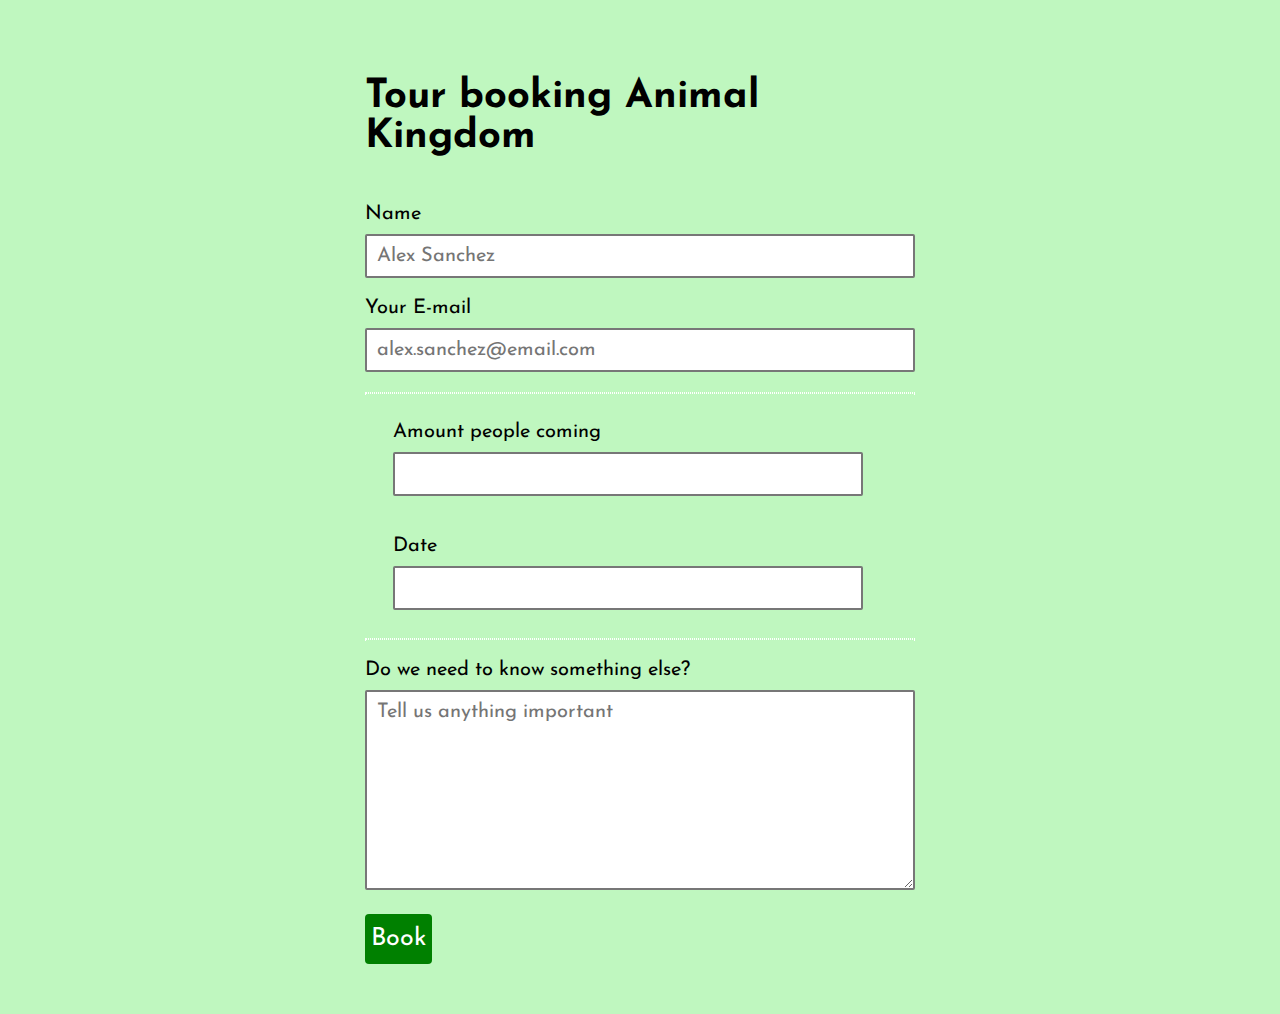
<file: formular.html>
<!DOCTYPE html>
<html lang="en">
  <head>
    <meta charset="UTF-8" />
    <meta http-equiv="X-UA-Compatible" content="IE=edge" />
    <meta name="viewport" content="width=device-width, initial-scale=1.0" />
    <title>Guided tours</title>
    <link rel="stylesheet" href="formular.css" />
  </head>
  <body>
    <div class="container">
      <header>
        <h1>Tour booking Animal Kingdom</h1>
      </header>
    </div>
    <div class="boxar">
      <label for="name">Name</label>
      <input
        id="name"
        placeholder="Alex Sanchez"
        pattern="[A-Z\sa-z]{3,20}"
        required
      />
    </div>
    <div class="boxar">
      <label for="email">Your E-mail</label>
      <input id="email" placeholder="alex.sanchez@email.com" required />
    </div>
    <hr />
    <div class="container">
      <div class="boxar inlined">
        <label for="adult">Amount people coming</label>
        <input id="people" min="1" required />
      </div>
    </div>
    <div class="container">
      <div class="boxar inlined">
        <label for="checkout-date">Date</label>
        <input id="date" required />
      </div>
    </div>

    <hr />
    <div class="boxar">
      <label for="message">Do we need to know something else?</label>
      <textarea
        id="message"
        name="visitor_message"
        placeholder="Tell us anything important"
      ></textarea>
    </div>
    <button type="submit">Book</button>
  </body>
</html>
</file>
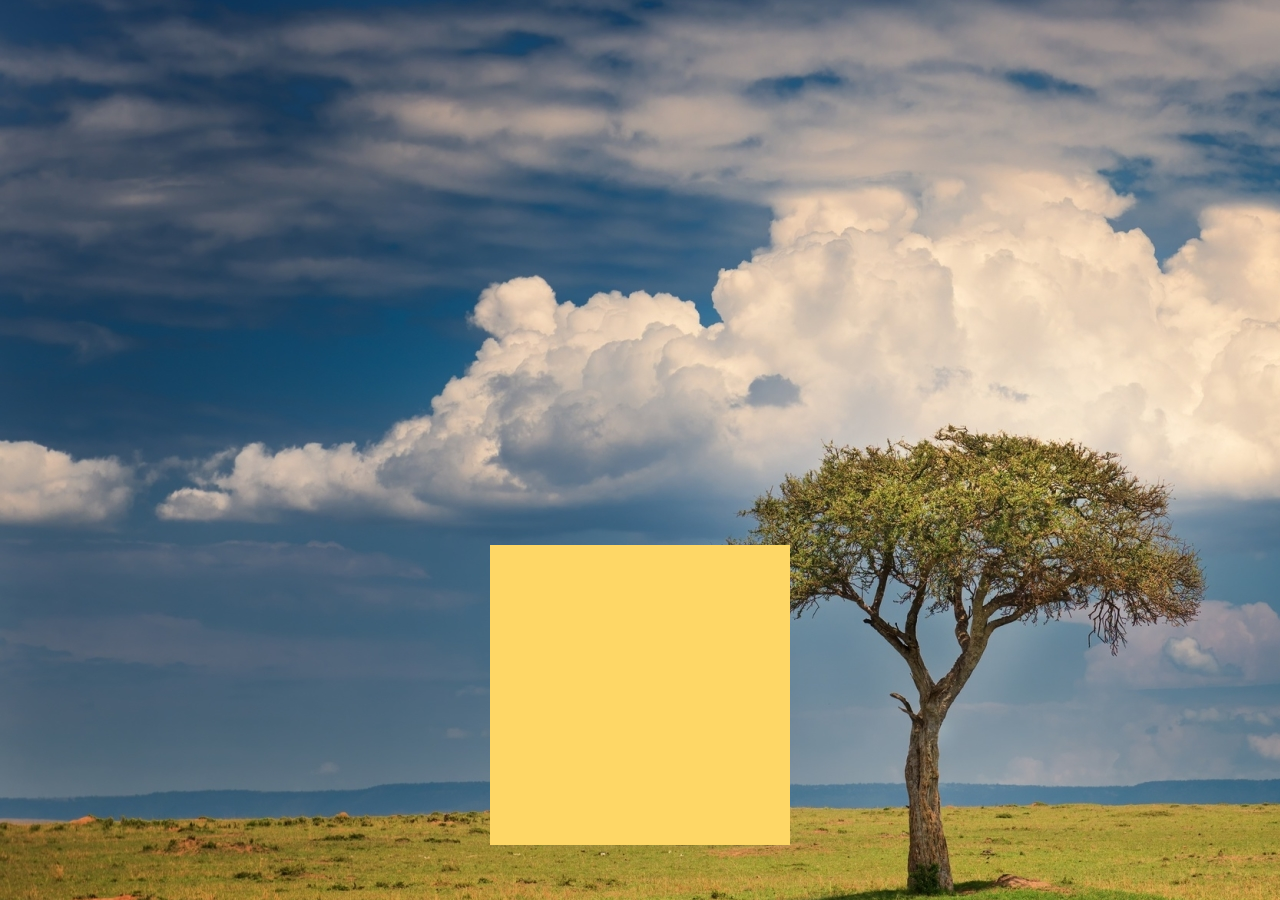
<file: sedjur.html>
<!DOCTYPE html>
<html lang="en">
  <head>
    <meta charset="UTF-8" />
    <meta http-equiv="X-UA-Compatible" content="IE=edge" />
    <meta name="viewport" content="width=device-width, initial-scale=1.0" />
    <link rel="stylesheet" href="sedjur.css" />
    <title>Our animals</title>
  </head>
  <body>
    <section class="container">
      <iframe
        src="https://www.youtube.com/embed/NNS5Piu-EII"
        title="YouTube video player"
        frameborder="0"
        &autoplay="1"
        allowfullscreen
      ></iframe>
      <div class="parent">
        <div class="child"></div>
      </div>
    </section>
  </body>
</html>
</file>
<file: formular.css>
@import url("https://fonts.googleapis.com/css2?family=Josefin+Sans:wght@300&display=swap");

* {
  font-family: "Josefin Sans", sans-serif;
}

body {
  width: 550px;
  margin: 0 auto;
  padding: 50px;
  background-color: rgba(191, 247, 191);
}

h1 {
  font-size: 40px;
}

.container {
  display: flex;
  justify-content: center;
  width: 550px;
}

.boxar {
  margin: 20px 0;
}

.boxar.inlined {
  width: 90%;
}

label {
  display: block;
  padding-bottom: 10px;
  font-size: 20px;
}

input,
select,
textarea {
  border-radius: 2px;
  border: 2px solid #777;
  box-sizing: border-box;
  font-size: 20px;
  width: 100%;
  padding: 10px;
}

div.boxar.inlined input {
  width: 95%;
  display: inline-block;
}

textarea {
  height: 200px;
}

hr {
  border: 1px dotted #fff;
}

button {
  height: 50px;
  background: green;
  border: none;
  color: white;
  font-size: 25px;
  border-radius: 4px;
  cursor: pointer;
}

button:hover {
  border: 2px solid black;
}
</file>
<file: sedjur.css>
* {
  margin: 0;
}

section {
  background-image: url("savann.jpg");
  width: 100vw;
  height: 100vh;
}

.container {
  display: flex;
  flex-direction: column;
  justify-content: center;
}

iframe {
  aspect-ratio: 16/9;
  height: 450px;
  width: 800px;
  margin: 20px auto;
}

.parent {
  background-color: #fed766;
  height: 300px;
  width: 300px;
  margin: 0 auto 0px;
}

.child {
  height: 50%;
  width: 50%;
  animation: left-to-right 1s ease-in forwards infinite alternate;
}

.parent:hover .child {
  animation-play-state: paused;
}

@keyframes left-to-right {
  0% {
    background-color: white;
    transform: translateX(0);
  }

  33% {
    transform: translateY(100%);
  }

  66% {
    transform: translateX(100%) translateY(100%);
  }

  100% {
    background-color: skyblue;
    transform: translateX(100%);
  }
}
</file>
